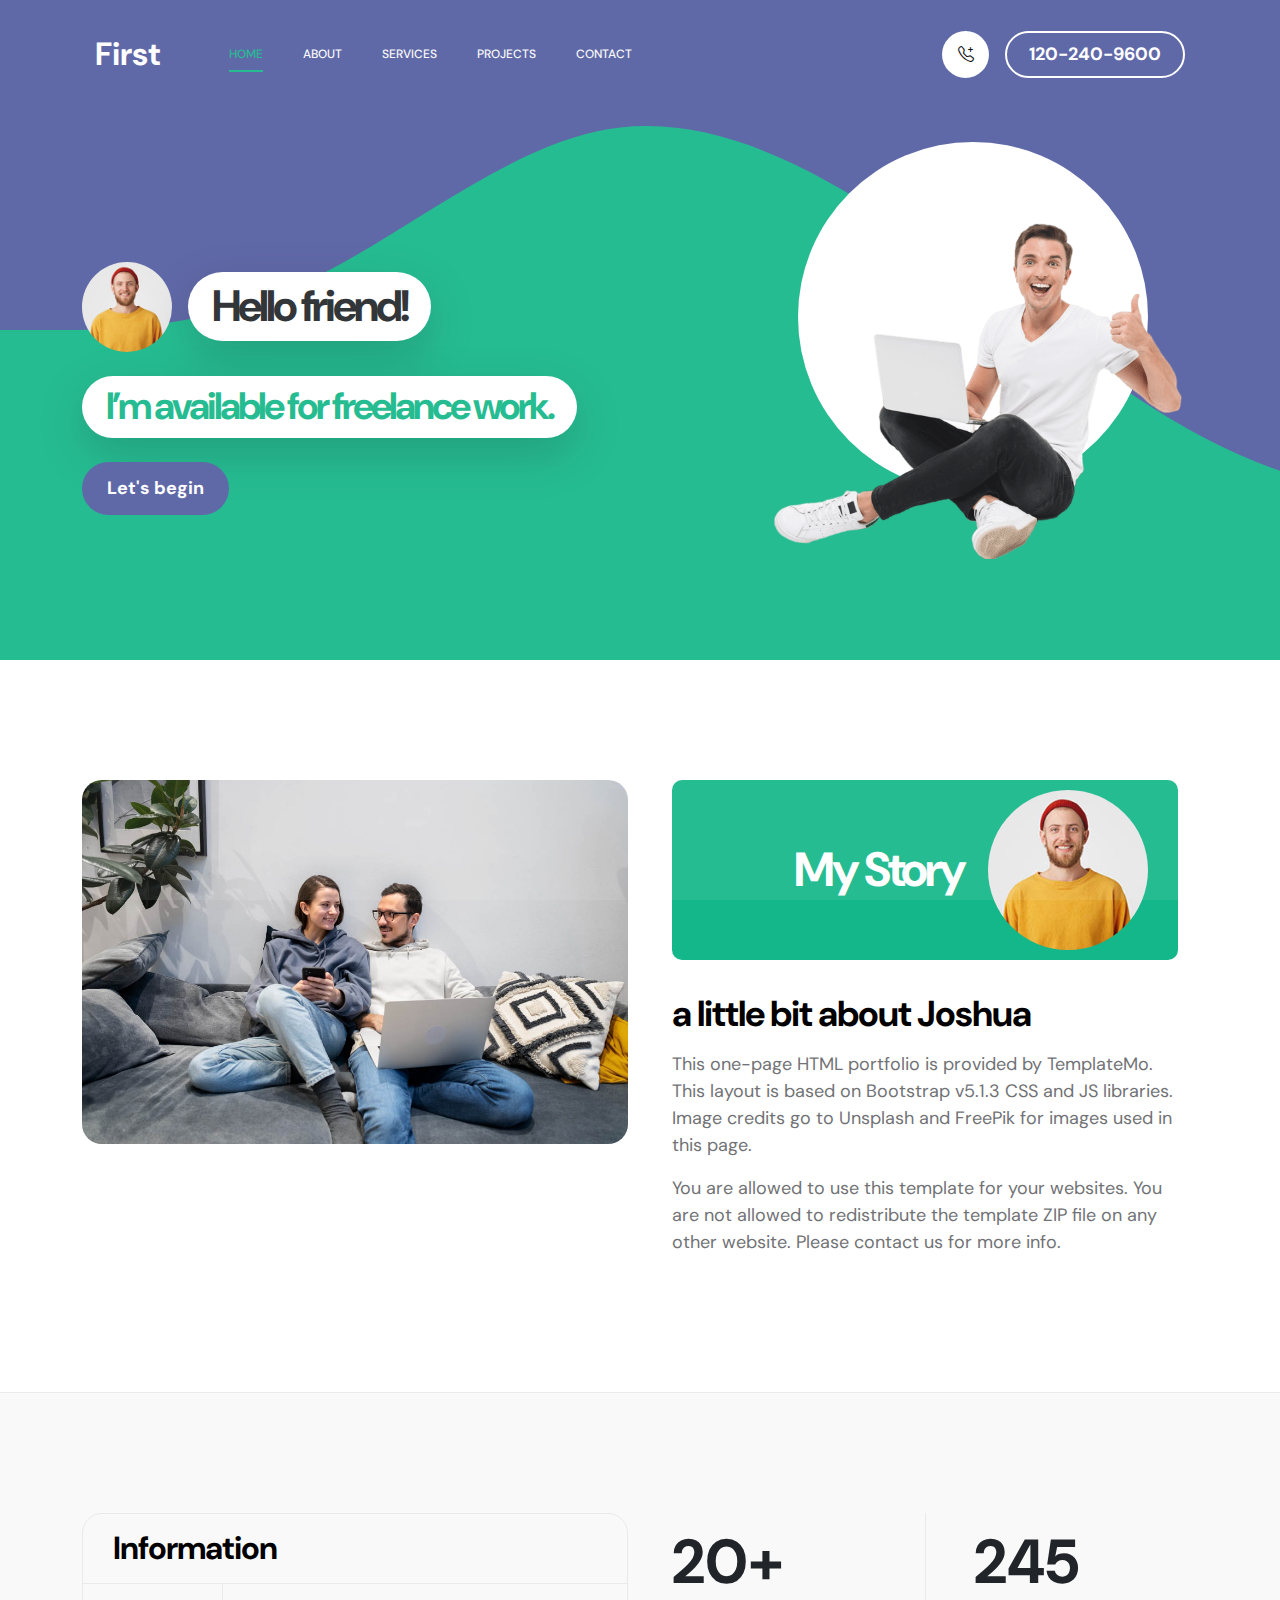
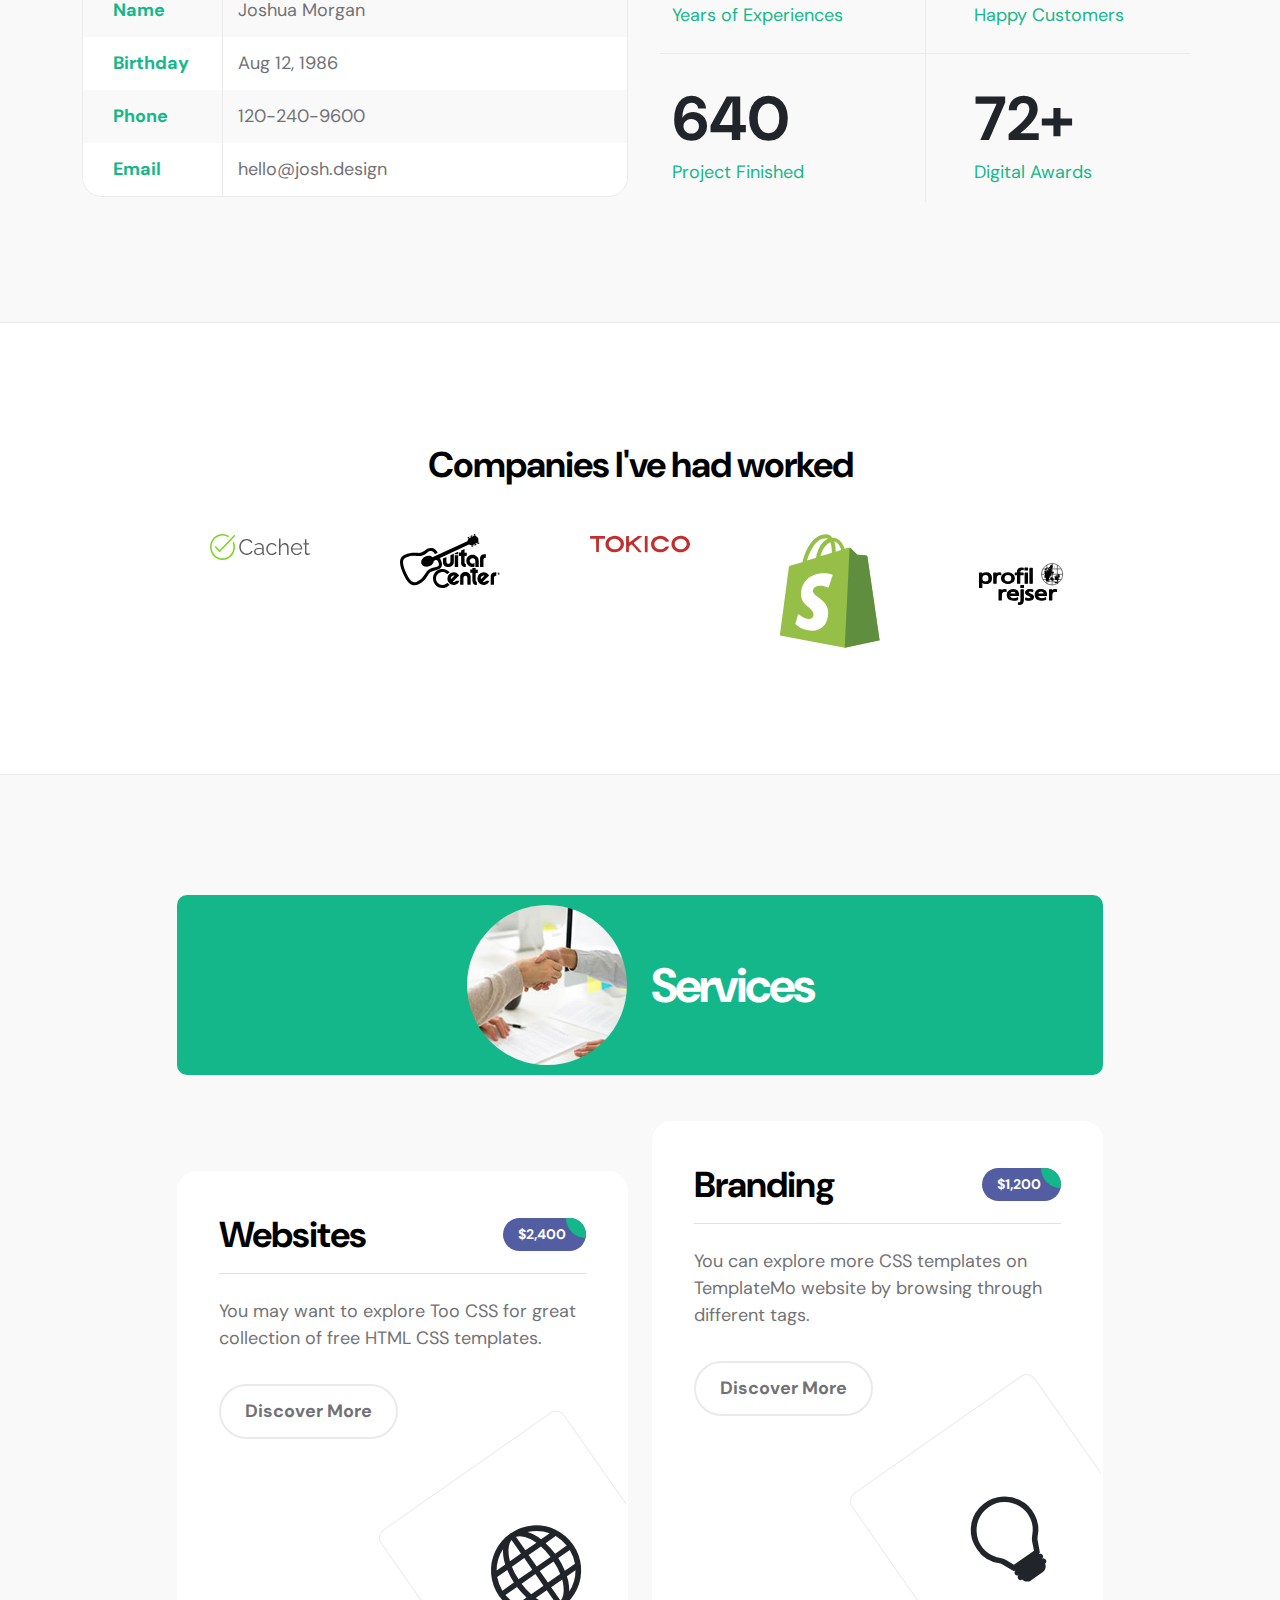
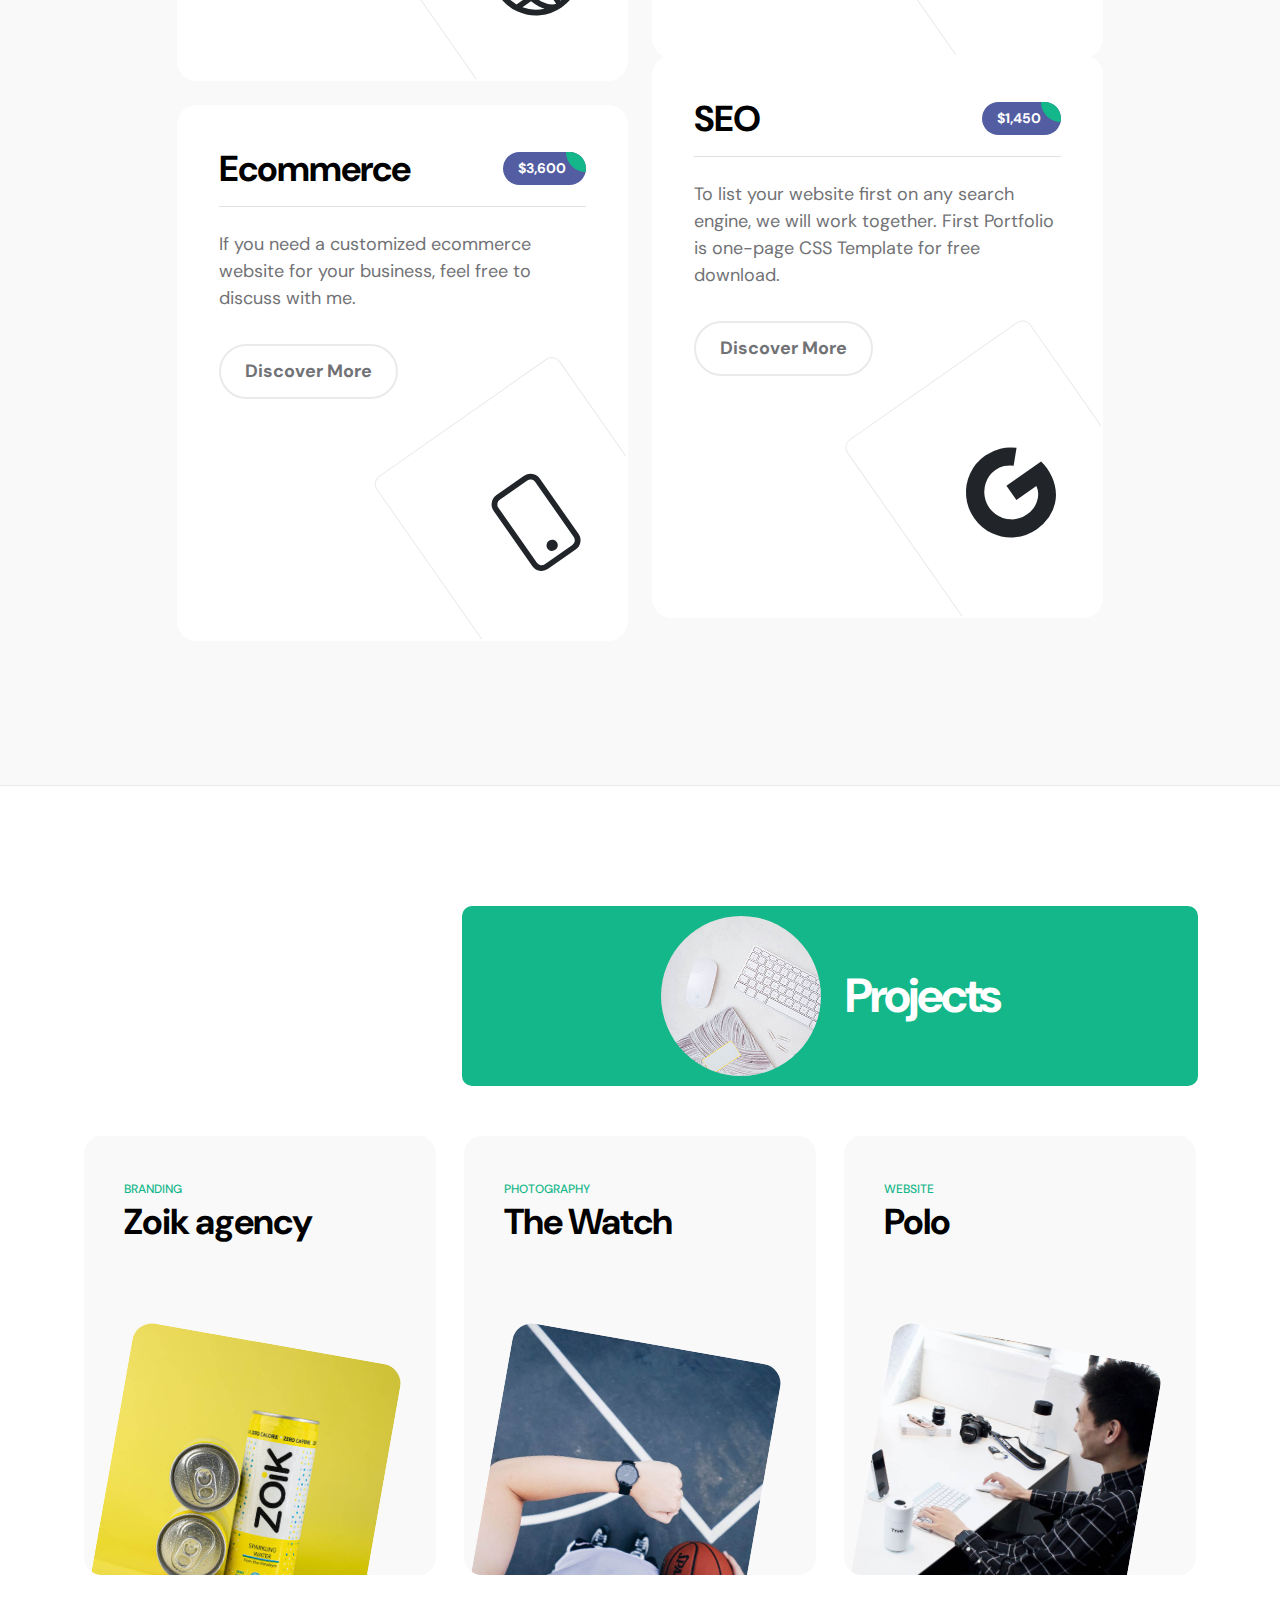
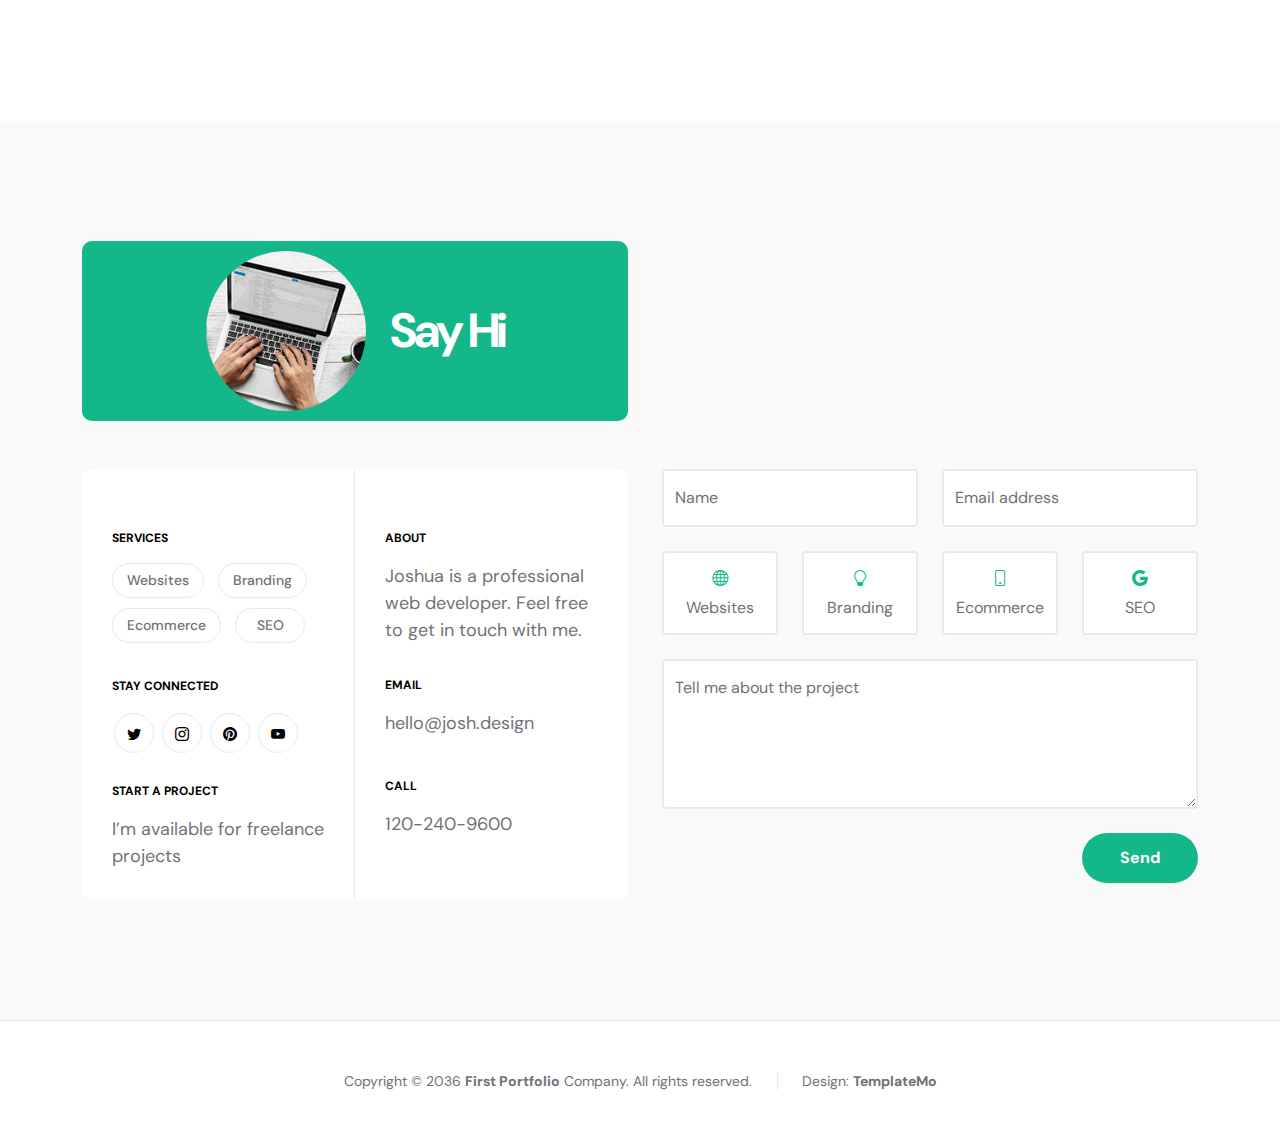
<file: index.html>
<!doctype html>
<html lang="en">
    <head>
        <meta charset="utf-8">
        <meta name="viewport" content="width=device-width, initial-scale=1">

        <meta name="description" content="">
        <meta name="author" content="TemplateMo">

        <title>First Portfolio Bootstrap 5 Theme</title>

        <!-- CSS FILES -->
        <link rel="preconnect" href="https://fonts.googleapis.com">
        
        <link rel="preconnect" href="https://fonts.gstatic.com" crossorigin>
        
        <link href="https://fonts.googleapis.com/css2?family=DM+Sans:wght@400;500;700&display=swap" rel="stylesheet">

        <link href="css/bootstrap.min.css" rel="stylesheet">

        <link href="css/bootstrap-icons.css" rel="stylesheet">

        <link href="css/magnific-popup.css" rel="stylesheet">

        <link href="css/templatemo-first-portfolio-style.css" rel="stylesheet">
        
<!--

TemplateMo 578 First Portfolio

https://templatemo.com/tm-578-first-portfolio

-->
    </head>
    
    <body>

        <section class="preloader">
            <div class="spinner">
                <span class="spinner-rotate"></span>    
            </div>
        </section>

        <nav class="navbar navbar-expand-lg">
            <div class="container">

                <button class="navbar-toggler" type="button" data-bs-toggle="collapse" data-bs-target="#navbarNav" aria-controls="navbarNav" aria-expanded="false" aria-label="Toggle navigation">
                    <span class="navbar-toggler-icon"></span>
                </button>

                <a href="index.html" class="navbar-brand mx-auto mx-lg-0">First</a>

                <div class="d-flex align-items-center d-lg-none">
                    <i class="navbar-icon bi-telephone-plus me-3"></i>
                    <a class="custom-btn btn" href="#section_5">
                        120-240-9600
                    </a>
                </div>

                <div class="collapse navbar-collapse" id="navbarNav">
                    <ul class="navbar-nav ms-lg-5">
                        <li class="nav-item">
                            <a class="nav-link click-scroll" href="#section_1">Home</a>
                        </li>

                        <li class="nav-item">
                            <a class="nav-link click-scroll" href="#section_2">About</a>
                        </li>

                        <li class="nav-item">
                            <a class="nav-link click-scroll" href="#section_3">Services</a>
                        </li>

                        <li class="nav-item">
                            <a class="nav-link click-scroll" href="#section_4">Projects</a>
                        </li>

                        <li class="nav-item">
                            <a class="nav-link click-scroll" href="#section_5">Contact</a>
                        </li>
                    </ul>

                    <div class="d-lg-flex align-items-center d-none ms-auto">
                        <i class="navbar-icon bi-telephone-plus me-3"></i>
                        <a class="custom-btn btn" href="#section_5">
                            120-240-9600
                        </a>
                    </div>
                </div>

            </div>
        </nav>

        <main>

            <section class="hero d-flex justify-content-center align-items-center" id="section_1">
                <div class="container">
                    <div class="row">

                        <div class="col-lg-7 col-12">
                            <div class="hero-text">
                                <div class="hero-title-wrap d-flex align-items-center mb-4">
                                    <img src="images/happy-bearded-young-man.jpg" class="avatar-image avatar-image-large img-fluid" alt="">

                                    <h1 class="hero-title ms-3 mb-0">Hello friend!</h1>
                                </div>

                                <h2 class="mb-4">I’m available for freelance work.</h2>
                                <p class="mb-4"><a class="custom-btn btn custom-link" href="#section_2">Let's begin</a></p>
                            </div>
                        </div>

                        <div class="col-lg-5 col-12 position-relative">
                            <div class="hero-image-wrap"></div>
                            <img src="images/portrait-happy-excited-man-holding-laptop-computer.png" class="hero-image img-fluid" alt="">
                        </div>

                    </div>
                </div>

                <svg xmlns="http://www.w3.org/2000/svg" viewBox="0 0 1440 320"><path fill="#535da1" fill-opacity="1" d="M0,160L24,160C48,160,96,160,144,138.7C192,117,240,75,288,64C336,53,384,75,432,106.7C480,139,528,181,576,208C624,235,672,245,720,240C768,235,816,213,864,186.7C912,160,960,128,1008,133.3C1056,139,1104,181,1152,202.7C1200,224,1248,224,1296,197.3C1344,171,1392,117,1416,90.7L1440,64L1440,0L1416,0C1392,0,1344,0,1296,0C1248,0,1200,0,1152,0C1104,0,1056,0,1008,0C960,0,912,0,864,0C816,0,768,0,720,0C672,0,624,0,576,0C528,0,480,0,432,0C384,0,336,0,288,0C240,0,192,0,144,0C96,0,48,0,24,0L0,0Z"></path></svg>
            </section>


            <section class="about section-padding" id="section_2">
                <div class="container">
                    <div class="row">

                        <div class="col-lg-6 col-12">
                            <img src="images/couple-working-from-home-together-sofa.jpg" class="about-image img-fluid" alt="">
                        </div>

                        <div class="col-lg-6 col-12 mt-5 mt-lg-0">
                            <div class="about-thumb">

                                <div class="section-title-wrap d-flex justify-content-end align-items-center mb-4">
                                    <h2 class="text-white me-4 mb-0">My Story</h2>

                                    <img src="images/happy-bearded-young-man.jpg" class="avatar-image img-fluid" alt="">
                                </div>

                                <h3 class="pt-2 mb-3">a little bit about Joshua</h3>

                                <p>This one-page HTML portfolio is provided by <a href="https://templatemo.com" target="_blank">TemplateMo</a>. This layout is based on Bootstrap v5.1.3 CSS and JS libraries. Image credits go to <a href="https://unsplash.com" target="_blank">Unsplash</a> and <a href="https://freepik.com" target="_blank">FreePik</a> for images used in this page.</p>

                                <p>You are allowed to use this template for your websites. You are not allowed to redistribute the template ZIP file on any other website. Please <a href="https://templatemo.com/contact" target="_blank">contact us</a> for more info.</p>
                            </div>
                        </div>

                    </div>
                </div>
            </section>

            <section class="featured section-padding">
                <div class="container">
                    <div class="row">

                        <div class="col-lg-6 col-12">
                            <div class="profile-thumb">
                                <div class="profile-title">
                                    <h4 class="mb-0">Information</h4>
                                </div>

                                <div class="profile-body">
                                    <p>
                                        <span class="profile-small-title">Name</span> 
                                        <span>Joshua Morgan</span>
                                    </p>

                                    <p>
                                        <span class="profile-small-title">Birthday</span> 
                                        <span>Aug 12, 1986</span>
                                    </p>

                                    <p>
                                        <span class="profile-small-title">Phone</span> 
                                         <span><a href="tel: 305-240-9671">120-240-9600</a></span>
                                    </p>

                                    <p>
                                        <span class="profile-small-title">Email</span> 
                                        <span><a href="mailto:hello@josh.design">hello@josh.design</a></span>
                                    </p>
                                </div>
                            </div>
                        </div>

                        <div class="col-lg-6 col-12 mt-5 mt-lg-0">
                            <div class="about-thumb">
                                <div class="row">
                                    <div class="col-lg-6 col-6 featured-border-bottom py-2">
                                        <strong class="featured-numbers">20+</strong>

                                        <p class="featured-text">Years of Experiences</p>
                                    </div>

                                    <div class="col-lg-6 col-6 featured-border-start featured-border-bottom ps-5 py-2">
                                        <strong class="featured-numbers">245</strong>

                                        <p class="featured-text">Happy Customers</p>
                                    </div>

                                    <div class="col-lg-6 col-6 pt-4">
                                        <strong class="featured-numbers">640</strong>

                                        <p class="featured-text">Project Finished</p>
                                    </div>

                                    <div class="col-lg-6 col-6 featured-border-start ps-5 pt-4">
                                        <strong class="featured-numbers">72+</strong>

                                        <p class="featured-text">Digital Awards</p>
                                    </div>
                                </div>
                            </div>
                        </div>

                    </div>
                </div>
            </section>


            <section class="clients section-padding">
                <div class="container">
                    <div class="row align-items-center">

                        <div class="col-lg-12 col-12">
                            <h3 class="text-center mb-5">Companies I've had worked</h3>
                        </div>

                        <div class="col-lg-2 col-4 ms-auto clients-item-height">
                            <img src="images/clients/cachet.svg" class="clients-image img-fluid" alt="">
                        </div>

                        <div class="col-lg-2 col-4 clients-item-height">
                            <img src="images/clients/guitar-center.svg" class="clients-image img-fluid" alt="">
                        </div>

                        <div class="col-lg-2 col-4 clients-item-height">
                            <img src="images/clients/tokico.svg" class="clients-image img-fluid" alt="">
                        </div>

                        <div class="col-lg-2 col-4 clients-item-height">
                            <img src="images/clients/shopify.svg" class="clients-image img-fluid" alt="">
                        </div>

                        <div class="col-lg-2 col-4 me-auto clients-item-height">
                            <img src="images/clients/profil-rejser.svg" class="clients-image img-fluid" alt="">
                        </div>

                    </div>
                </div>
            </section>


            <section class="services section-padding" id="section_3">
                <div class="container">
                    <div class="row">

                        <div class="col-lg-10 col-12 mx-auto">
                            <div class="section-title-wrap d-flex justify-content-center align-items-center mb-5">
                                <img src="images/handshake-man-woman-after-signing-business-contract-closeup.jpg" class="avatar-image img-fluid" alt="">

                                <h2 class="text-white ms-4 mb-0">Services</h2>
                            </div>

                            <div class="row pt-lg-5">
                                <div class="col-lg-6 col-12">
                                    <div class="services-thumb">
                                        <div class="d-flex flex-wrap align-items-center border-bottom mb-4 pb-3">
                                            <h3 class="mb-0">Websites</h3>

                                            <div class="services-price-wrap ms-auto">
                                                <p class="services-price-text mb-0">$2,400</p>
                                                <div class="services-price-overlay"></div>
                                            </div>
                                        </div>

                                        <p>You may want to explore Too CSS for great collection of free HTML CSS templates.</p>

                                        <a href="#" class="custom-btn custom-border-btn btn mt-3">Discover More</a>

                                        <div class="services-icon-wrap d-flex justify-content-center align-items-center">
                                            <i class="services-icon bi-globe"></i>
                                        </div>
                                    </div>
                                </div>

                                <div class="col-lg-6 col-12">
                                    <div class="services-thumb services-thumb-up">
                                        <div class="d-flex flex-wrap align-items-center border-bottom mb-4 pb-3">
                                            <h3 class="mb-0">Branding</h3>

                                            <div class="services-price-wrap ms-auto">
                                                <p class="services-price-text mb-0">$1,200</p>
                                                <div class="services-price-overlay"></div>
                                            </div>
                                        </div>

                                        <p>You can explore more CSS templates on TemplateMo website by browsing through different tags.</p>

                                        <a href="#" class="custom-btn custom-border-btn btn mt-3">Discover More</a>

                                        <div class="services-icon-wrap d-flex justify-content-center align-items-center">
                                            <i class="services-icon bi-lightbulb"></i>
                                        </div>
                                    </div>
                                </div>

                                <div class="col-lg-6 col-12">
                                    <div class="services-thumb">
                                        <div class="d-flex flex-wrap align-items-center border-bottom mb-4 pb-3">
                                            <h3 class="mb-0">Ecommerce</h3>

                                            <div class="services-price-wrap ms-auto">
                                                <p class="services-price-text mb-0">$3,600</p>
                                                <div class="services-price-overlay"></div>
                                            </div>
                                        </div>

                                        <p>If you need a customized ecommerce website for your business, feel free to discuss with me.</p>

                                        <a href="#" class="custom-btn custom-border-btn btn mt-3">Discover More</a>

                                        <div class="services-icon-wrap d-flex justify-content-center align-items-center">
                                            <i class="services-icon bi-phone"></i>
                                        </div>
                                    </div>
                                </div>

                                <div class="col-lg-6 col-12">
                                    <div class="services-thumb services-thumb-up">
                                        <div class="d-flex flex-wrap align-items-center border-bottom mb-4 pb-3">
                                            <h3 class="mb-0">SEO</h3>

                                            <div class="services-price-wrap ms-auto">
                                                <p class="services-price-text mb-0">$1,450</p>
                                                <div class="services-price-overlay"></div>
                                            </div>
                                        </div>

                                        <p>To list your website first on any search engine, we will work together. First Portfolio is one-page CSS Template for free download.</p>

                                        <a href="#" class="custom-btn custom-border-btn btn mt-3">Discover More</a>

                                        <div class="services-icon-wrap d-flex justify-content-center align-items-center">
                                            <i class="services-icon bi-google"></i>
                                        </div>
                                    </div>
                                </div>
                            </div>
                        </div>
                    </div>
                </div>
            </section>


            <section class="projects section-padding" id="section_4">
                <div class="container">
                    <div class="row">

                        <div class="col-lg-8 col-md-8 col-12 ms-auto">
                            <div class="section-title-wrap d-flex justify-content-center align-items-center mb-4">
                                <img src="images/white-desk-work-study-aesthetics.jpg" class="avatar-image img-fluid" alt="">

                                <h2 class="text-white ms-4 mb-0">Projects</h2>
                            </div>
                        </div>

                        <div class="clearfix"></div>

                        <div class="col-lg-4 col-md-6 col-12">
                            <div class="projects-thumb">
                                <div class="projects-info">
                                    <small class="projects-tag">Branding</small>

                                    <h3 class="projects-title">Zoik agency</h3>
                                </div>

                                <a href="images/projects/nikhil-KO4io-eCAXA-unsplash.jpg" class="popup-image">
                                    <img src="images/projects/nikhil-KO4io-eCAXA-unsplash.jpg" class="projects-image img-fluid" alt="">
                                </a>
                            </div>
                        </div>

                        <div class="col-lg-4 col-md-6 col-12">
                            <div class="projects-thumb">
                                <div class="projects-info">
                                    <small class="projects-tag">Photography</small>

                                    <h3 class="projects-title">The Watch</h3>
                                </div>

                                <a href="images/projects/the-5th-IQYR7N67dhM-unsplash.jpg" class="popup-image">
                                    <img src="images/projects/the-5th-IQYR7N67dhM-unsplash.jpg" class="projects-image img-fluid" alt="">
                                </a>
                            </div>
                        </div>

                        <div class="col-lg-4 col-md-6 col-12">
                            <div class="projects-thumb">
                                <div class="projects-info">
                                    <small class="projects-tag">Website</small>

                                    <h3 class="projects-title">Polo</h3>
                                </div>

                                <a href="images/projects/true-agency-9Bjog5FZ-oc-unsplash.jpg" class="popup-image">
                                    <img src="images/projects/true-agency-9Bjog5FZ-oc-unsplash.jpg" class="projects-image img-fluid" alt="">
                                </a>
                            </div>
                        </div>

                    </div>
                </div>
            </section>

            <section class="contact section-padding" id="section_5">
                    <div class="container">
                        <div class="row">

                            <div class="col-lg-6 col-md-8 col-12">
                                <div class="section-title-wrap d-flex justify-content-center align-items-center mb-5">
                                    <img src="images/aerial-view-man-using-computer-laptop-wooden-table.jpg" class="avatar-image img-fluid" alt="">

                                    <h2 class="text-white ms-4 mb-0">Say Hi</h2>
                                </div>
                            </div>

                            <div class="clearfix"></div>

                            <div class="col-lg-3 col-md-6 col-12 pe-lg-0">
                                <div class="contact-info contact-info-border-start d-flex flex-column">
                                    <strong class="site-footer-title d-block mb-3">Services</strong>

                                    <ul class="footer-menu">
                                        <li class="footer-menu-item"><a href="#" class="footer-menu-link">Websites</a></li>

                                        <li class="footer-menu-item"><a href="#" class="footer-menu-link">Branding</a></li>

                                        <li class="footer-menu-item"><a href="#" class="footer-menu-link">Ecommerce</a></li>

                                        <li class="footer-menu-item"><a href="#" class="footer-menu-link">SEO</a></li>
                                    </ul>

                                    <strong class="site-footer-title d-block mt-4 mb-3">Stay connected</strong>

                                    <ul class="social-icon">
                                        <li class="social-icon-item"><a href="https://twitter.com/minthu" class="social-icon-link bi-twitter"></a></li>

                                        <li class="social-icon-item"><a href="#" class="social-icon-link bi-instagram"></a></li>

                                        <li class="social-icon-item"><a href="#" class="social-icon-link bi-pinterest"></a></li>

                                        <li class="social-icon-item"><a href="https://www.youtube.com/templatemo" class="social-icon-link bi-youtube"></a></li>
                                    </ul>

                                    <strong class="site-footer-title d-block mt-4 mb-3">Start a project</strong>

                                    <p class="mb-0">I’m available for freelance projects</p>
                                </div>
                            </div>

                            <div class="col-lg-3 col-md-6 col-12 ps-lg-0">
                                <div class="contact-info d-flex flex-column">
                                    <strong class="site-footer-title d-block mb-3">About</strong>

                                    <p class="mb-2">
                                        Joshua is a professional web developer. Feel free to get in touch with me.
                              </p>

                                    <strong class="site-footer-title d-block mt-4 mb-3">Email</strong>

                                    <p>
                                        <a href="mailto:hello@josh.design">
                                            hello@josh.design
                                        </a>
                                    </p>

                                    <strong class="site-footer-title d-block mt-4 mb-3">Call</strong>

                                    <p class="mb-0">
                                        <a href="tel: 120-240-9600">
                                            120-240-9600
                                        </a>
                                    </p>
                                </div>
                            </div>

                            <div class="col-lg-6 col-12 mt-5 mt-lg-0">
                                <form action="#" method="get" class="custom-form contact-form" role="form">
                                    <div class="row">
                                        <div class="col-lg-6 col-md-6 col-12">
                                            <div class="form-floating">
                                                <input type="text" name="name" id="name" class="form-control" placeholder="Name" required="">
                                                
                                                <label for="floatingInput">Name</label>
                                            </div>
                                        </div>

                                        <div class="col-lg-6 col-md-6 col-12"> 
                                            <div class="form-floating">
                                                <input type="email" name="email" id="email" pattern="[^ @]*@[^ @]*" class="form-control" placeholder="Email address" required="">
                                                
                                                <label for="floatingInput">Email address</label>
                                            </div>
                                        </div>

                                        <div class="col-lg-3 col-md-6 col-6">
                                            <div class="form-check form-check-inline">
                                                <input name="website" type="checkbox" class="form-check-input" id="inlineCheckbox1" value="1">

                                                <label class="form-check-label" for="inlineCheckbox1">
                                                    <i class="bi-globe form-check-icon"></i>
                                                    <span class="form-check-label-text">Websites</span>
                                                </label>
                                          </div>
                                        </div>

                                        <div class="col-lg-3 col-md-6 col-6">
                                            <div class="form-check form-check-inline">
                                                <input name="branding" type="checkbox" class="form-check-input" id="inlineCheckbox2" value="1">

                                                <label class="form-check-label" for="inlineCheckbox2">
                                                    <i class="bi-lightbulb form-check-icon"></i>
                                                    <span class="form-check-label-text">Branding</span>
                                                </label>
                                            </div>
                                        </div>

                                        <div class="col-lg-3 col-md-6 col-6">
                                            <div class="form-check form-check-inline">
                                                <input name="ecommerce" type="checkbox" class="form-check-input" id="inlineCheckbox3" value="1">

                                                <label class="form-check-label" for="inlineCheckbox3">
                                                    <i class="bi-phone form-check-icon"></i>
                                                    <span class="form-check-label-text">Ecommerce</span>
                                                </label>
                                            </div>
                                        </div>

                                        <div class="col-lg-3 col-md-6 col-6">
                                            <div class="form-check form-check-inline me-0">
                                                <input name="seo" type="checkbox" class="form-check-input" id="inlineCheckbox4" value="1">

                                                <label class="form-check-label" for="inlineCheckbox4">
                                                    <i class="bi-google form-check-icon"></i>
                                                    <span class="form-check-label-text">SEO</span>
                                                </label>
                                            </div>
                                        </div>

                                        <div class="col-lg-12 col-12">
                                            <div class="form-floating">
                                                <textarea class="form-control" id="message" name="message" placeholder="Tell me about the project"></textarea>
                                                
                                                <label for="floatingTextarea">Tell me about the project</label>
                                            </div>
                                        </div>

                                        <div class="col-lg-3 col-12 ms-auto">
                                            <button type="submit" class="form-control">Send</button>
                                        </div>

                                    </div>
                                </form>
                            </div>

                        </div>
                    </div>
                </div>
            </section>

        </main>

        <footer class="site-footer">
            <div class="container">
                <div class="row">

                    <div class="col-lg-12 col-12">
                        <div class="copyright-text-wrap">
                            <p class="mb-0">
                                <span class="copyright-text">Copyright © 2036 <a href="#">First Portfolio</a> Company. All rights reserved.</span>
                                Design: 
                                <a rel="sponsored" href="https://templatemo.com" target="_blank">TemplateMo</a>
                            </p>
                        </div>
                    </div>

                </div>
            </div>
        </footer>

        <!-- JAVASCRIPT FILES -->
        <script src="js/jquery.min.js"></script>
        <script src="js/bootstrap.min.js"></script>
        <script src="js/jquery.sticky.js"></script>
        <script src="js/click-scroll.js"></script>
        <script src="js/jquery.magnific-popup.min.js"></script>
        <script src="js/magnific-popup-options.js"></script>
        <script src="js/custom.js"></script>

    </body>
</html>
</file>
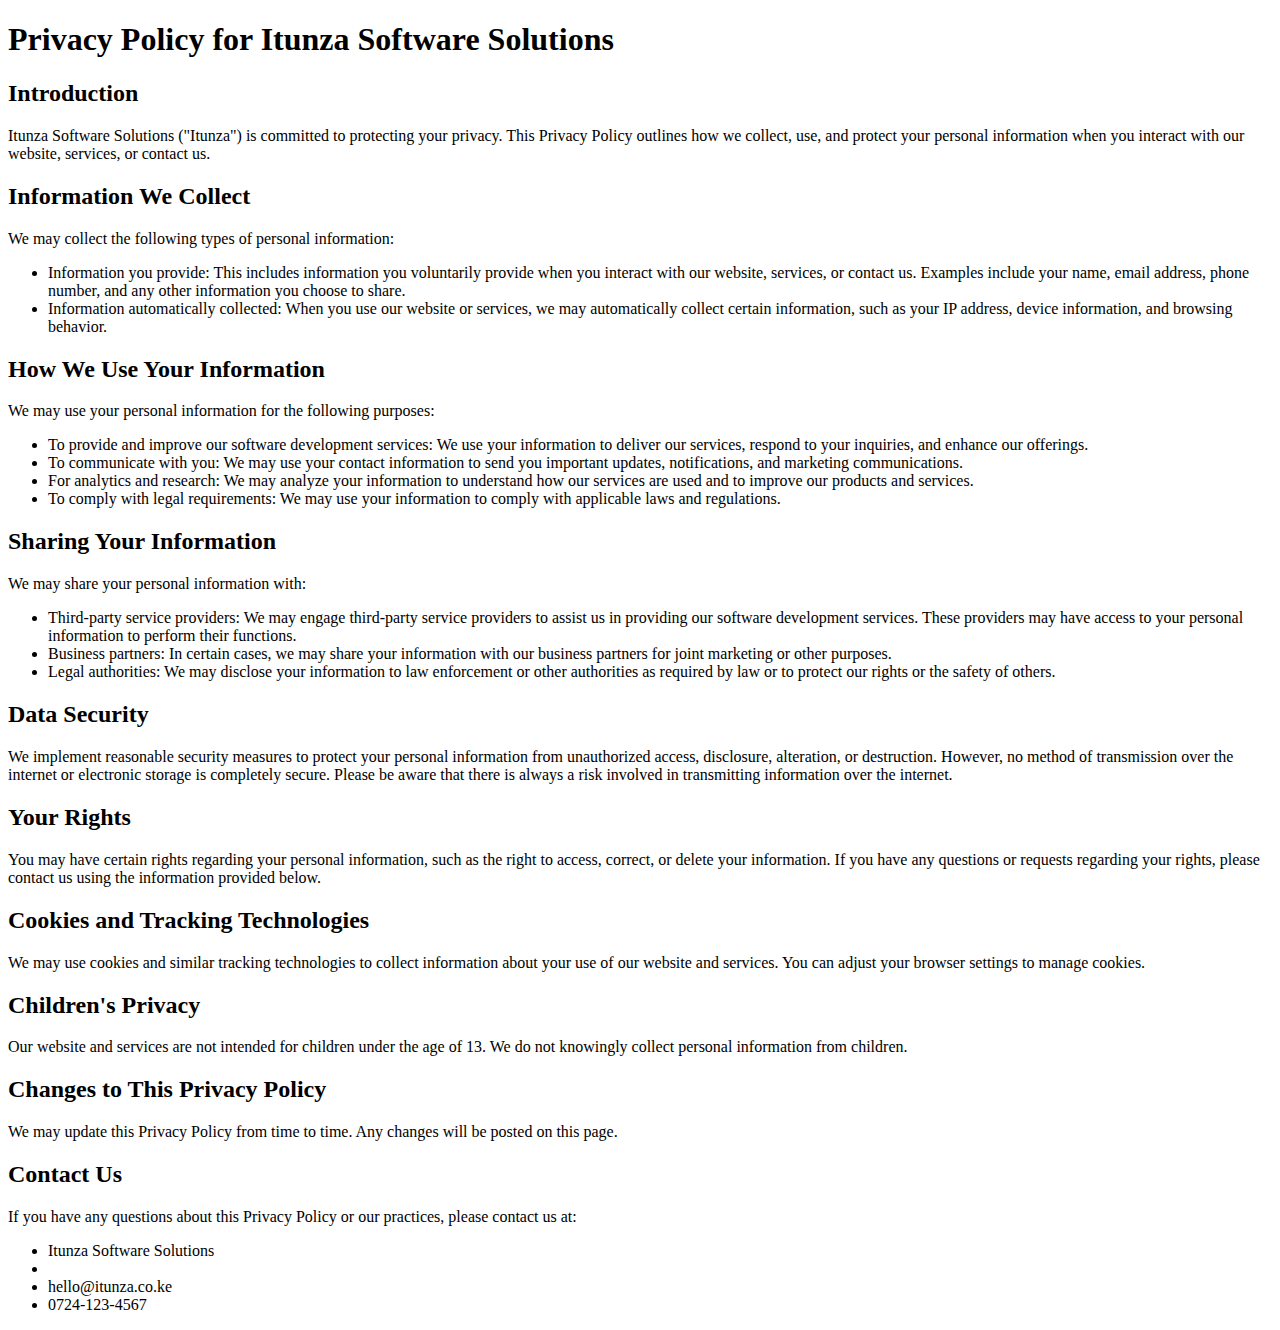
<file: privacy-policy.html>
<!DOCTYPE html>
<html lang="en">
<head>
  <meta charset="UTF-8">
  <meta name="viewport" content="width=device-width, initial-scale=1.0">
  <title>Itunza Software Solutions - Privacy Policy</title>
</head>
<body>
  <h1>Privacy Policy for Itunza Software Solutions</h1>
  <h2>Introduction</h2>
  <p>
    Itunza Software Solutions ("Itunza") is committed to protecting your privacy. This Privacy Policy outlines how we collect, use, and protect your personal information when you interact with our website, services, or contact us.
  </p>

  <h2>Information We Collect</h2>
  <p>We may collect the following types of personal information:</p>
  <ul>
    <li>Information you provide: This includes information you voluntarily provide when you interact with our website, services, or contact us. Examples include your name, email address, phone number, and any other information you choose to share.</li>
    <li>Information automatically collected: When you use our website or services, we may automatically collect certain information, such as your IP address, device information, and browsing behavior.</li>
  </ul>

  <h2>How We Use Your Information</h2>
  <p>We may use your personal information for the following purposes:</p>
  <ul>
    <li>To provide and improve our software development services: We use your information to deliver our services, respond to your inquiries, and enhance our offerings.</li>
    <li>To communicate with you: We may use your contact information to send you important updates, notifications, and marketing communications.</li>
    <li>For analytics and research: We may analyze your information to understand how our services are used and to improve our products and services.</li>
    <li>To comply with legal requirements: We may use your information to comply with applicable laws and regulations.</li>
  </ul>

  <h2>Sharing Your Information</h2>
  <p>We may share your personal information with:</p>
  <ul>
    <li>Third-party service providers: We may engage third-party service providers to assist us in providing our software development services. These providers may have access to your personal information to perform their functions.</li>
    <li>Business partners: In certain cases, we may share your information with our business partners for joint marketing or other purposes.</li>
    <li>Legal authorities: We may disclose your information to law enforcement or other authorities as required by law or to protect our rights or the safety of others.</li>
  </ul>

  <h2>Data Security</h2>
  <p>We implement reasonable security measures to protect your personal information from unauthorized access, disclosure, alteration, or destruction. However, no method of transmission over the internet or electronic storage is completely secure. Please be aware that there is always a risk involved in transmitting information over the internet.</p>

  <h2>Your Rights</h2>
  <p>You may have certain rights regarding your personal information, such as the right to access, correct, or delete your information. If you have any questions or requests regarding your rights, please contact us using the information provided below.</p>

  <h2>Cookies and Tracking Technologies</h2>
  <p>We may use cookies and similar tracking technologies to collect information about your use of our website and services. You can adjust your browser settings to manage cookies.</p>

  <h2>Children's Privacy</h2>
  <p>Our website and services are not intended for children under the age of 13. We do not knowingly collect personal information from children.</p>

  <h2>Changes to This Privacy Policy</h2>
  <p>We may update this Privacy Policy from time to time. Any changes will be posted on this page.</p>

  <h2>Contact Us</h2>
  <p>If you have any questions about this Privacy Policy or our practices, please contact us at:</p>
  <ul>
    <li>Itunza Software Solutions</li>
    <li></li>
    <li>hello@itunza.co.ke</li>
    <li>0724-123-4567</li>
  </ul>
</body>
</html>
</file>
<file: css/templatemo-first-portfolio-style.css>
/*

TemplateMo 578 First Portfolio

https://templatemo.com/tm-578-first-portfolio

*/


/*---------------------------------------
  CUSTOM PROPERTIES ( VARIABLES )             
-----------------------------------------*/
:root {
  --white-color:                  #ffffff;
  --primary-color:                #535da1;
  --secondary-color:              #14B789;
  --section-bg-color:             #f9f9f9;
  --dark-color:                   #000000;
  --p-color:                      #717275;
  --border-color:                 #e9eaeb;
  --featured-border-color:        #727aab;

  --body-font-family:             'DM Sans', sans-serif;

  --h1-font-size:                 62px;
  --h2-font-size:                 48px;
  --h3-font-size:                 36px;
  --h4-font-size:                 32px;
  --h5-font-size:                 24px;
  --h6-font-size:                 22px;
  --p-font-size:                  18px;
  --menu-font-size:               12px;
  --copyright-font-size:          14px;

  --border-radius-large:          100px;
  --border-radius-medium:         20px;
  --border-radius-small:          10px;

  --font-weight-normal:           400;
  --font-weight-medium:           500;
  --font-weight-bold:             700;
}

body {
    background: var(--white-color);
    font-family: var(--body-font-family); 
}


/*---------------------------------------
  TYPOGRAPHY               
-----------------------------------------*/

h2,
h3,
h4,
h5,
h6 {
  color: var(--dark-color);
}

h1,
h2,
h3,
h4,
h5,
h6 {
  font-weight: var(--font-weight-bold);
  letter-spacing: -1px;
}

h1 {
  font-size: var(--h1-font-size);
  letter-spacing: -3px;
}

h2 {
  font-size: var(--h2-font-size);
  color: var(--secondary-color);
  letter-spacing: -3px;
}

h3 {
  font-size: var(--h3-font-size);
}

h4 {
  font-size: var(--h4-font-size);
}

h5 {
  font-size: var(--h5-font-size);
  line-height: normal;
}

h6 {
  font-size: var(--h6-font-size);
}

p {
  color: var(--p-color);
  font-size: var(--p-font-size);
  font-weight: var(--font-weight-normal);
}

ul li {
  color: var(--p-color);
  font-size: var(--p-font-size);
  font-weight: var(--font-weight-normal);
}

a, 
button {
  touch-action: manipulation;
  transition: all 0.3s;
}

a {
  color: var(--p-color);
  text-decoration: none;
}

a:hover {
  color: var(--secondary-color);
}

::selection {
  background: var(--secondary-color);
  color: var(--white-color);
}

::-moz-selection {
  background: var(--secondary-color);
  color: var(--white-color);
}

.section-padding {
  padding-top: 120px;
  padding-bottom: 120px;
}

b,
strong {
  font-weight: var(--font-weight-bold);
}

.section-title-wrap {
  background: var(--secondary-color);
  border-radius: var(--border-radius-small);
  padding: 10px 30px;
}


/*---------------------------------------
  AVATAR IMAGE               
-----------------------------------------*/
.avatar-image {
  border-radius: var(--border-radius-large);
  width: 160px;
  height: 160px;
  object-fit: cover;
}

.avatar-image-large {
  width: 90.4px;
  height: 90.4px;
}


/*---------------------------------------
  PRE LOADER               
-----------------------------------------*/
.preloader {
  position: fixed;
  top: 0;
  left: 0;
  width: 100%;
  height: 100%;
  z-index: 99999;
  display: flex;
  flex-flow: row nowrap;
  justify-content: center;
  align-items: center;
  background: none repeat scroll 0 0 var(--white-color);
}

.spinner {
  border: 1px solid transparent;
  border-radius: var(--border-radius-small);
  position: relative;
}

.spinner:before {
  content: '';
  box-sizing: border-box;
  position: absolute;
  top: 50%;
  left: 50%;
  width: 45px;
  height: 45px;
  margin-top: -10px;
  margin-left: -10px;
  border-radius: 50%;
  border: 1px solid var(--border-color);
  border-top-color: var(--white-color);
  animation: spinner .9s linear infinite;
}

@-webkit-@keyframes spinner {
  to {transform: rotate(360deg);
  }
}

@keyframes spinner {
  to {transform: rotate(360deg);}
}


/*---------------------------------------
  CUSTOM ICON               
-----------------------------------------*/
.navbar-icon {
  background: var(--white-color);
  border-radius: var(--border-radius-large);
  color: var(--dark-color);
  width: 47px;
  height: 47px;
  line-height: 47px;
  text-align: center;
}

.is-sticky .navbar-icon {
  background: var(--secondary-color);
  color: var(--white-color);
}

.form-check-icon {
  color: var(--secondary-color);
}


/*---------------------------------------
  CUSTOM BUTTON               
-----------------------------------------*/
.custom-btn,
.navbar .custom-btn {
  font-size: var(--p-font-size);
  font-weight: var(--font-weight-bold);
}

.navbar .custom-btn {
  background: transparent;
  border-width: 2px;
  border-style: solid;
  border-color: var(--white-color);
  color: var(--white-color);
  padding: 8px 22px;
}

.navbar .custom-btn:hover {
  background: var(--white-color);
  border-color: transparent;
  color: var(--secondary-color);
}

.custom-btn {
  background: var(--secondary-color);
  border-radius: var(--border-radius-large);
  color: var(--white-color);
  font-weight: var(--font-weight-bold);
  padding: 12px 24px;
}

.custom-btn:hover {
  background: var(--primary-color);
  box-shadow: 0 1rem 3rem rgba(0,0,0,.175);
  color: var(--white-color);
}

.custom-border-btn {
  background: transparent;
  border: 2px solid var(--border-color);
  color: var(--p-color);
}

.custom-border-btn:hover {
  background: var(--secondary-color);
  border-color: var(--secondary-color);
  color: var(--white-color);
}

.custom-link {
	background-color: var(--primary-color);
}

.custom-link:hover {
	background-color: var(--secondary-color);
}


/*---------------------------------------
  NAVIGATION              
-----------------------------------------*/
.sticky-wrapper {
  position: relative;
  z-index: 222;
  height: auto !important;
}

.is-sticky,
.is-sticky .navbar .container {
  background: var(--white-color);
  box-shadow: 0 1rem 3rem rgb(0 0 0 / 18%);
}

.is-sticky .navbar-brand,
.is-sticky .navbar-brand:hover {
  color: var(--dark-color);
}

.is-sticky .navbar-nav .nav-link {
  color: var(--p-color);
}

.is-sticky .navbar .custom-btn {
  border-color: var(--secondary-color);
  color: var(--secondary-color);
}

.is-sticky .navbar .custom-btn:hover {
  background: var(--secondary-color);
  color: var(--white-color);
}

.navbar {
  background: transparent;
  position: absolute;
  z-index: 9;
  right: 0;
  left: 0;
  transition: all 0.3s;
  padding-top: 15px;
  padding-bottom: 0;
}

.navbar .container {
  border-radius: var(--border-radius-small);
  padding: 10px 25px;
}

.navbar-brand {
  font-size: var(--h4-font-size);
  font-weight: var(--font-weight-bold);
}

.navbar-brand,
.navbar-brand:hover {
  color: var(--white-color);
}

.navbar-expand-lg .navbar-nav .nav-link {
  padding-right: 0;
  padding-left: 0;
  margin-right: 20px;
  margin-left: 20px;
}

.navbar-nav .nav-link {
  display: inline-block;
  color: var(--section-bg-color);
  font-size: var(--menu-font-size);
  font-weight: var(--font-weight-medium);
  text-transform: uppercase;
  position: relative;
  padding-top: 15px;
  padding-bottom: 15px;
}

.navbar-nav .nav-link::after {
  content: "";
  background: transparent;
  position: absolute;
  bottom: 6px;
  right: 0;
  left: 0;
  width: 100%;
  height: 2px;
}

.navbar-nav .nav-link.active::after, 
.navbar-nav .nav-link:hover::after {
  background: var(--secondary-color);
}

.navbar-nav .nav-link.active, 
.navbar-nav .nav-link:hover {
  color: var(--secondary-color);
}

.navbar-toggler {
  border: 0;
  padding: 0;
  cursor: pointer;
  margin: 0;
  width: 30px;
  height: 35px;
  outline: none;
}

.navbar-toggler:focus {
  outline: none;
  box-shadow: none;
}

.navbar-toggler[aria-expanded="true"] .navbar-toggler-icon {
  background: transparent;
}

.navbar-toggler[aria-expanded="true"] .navbar-toggler-icon:before,
.navbar-toggler[aria-expanded="true"] .navbar-toggler-icon:after {
  transition: top 300ms 50ms ease, -webkit-transform 300ms 350ms ease;
  transition: top 300ms 50ms ease, transform 300ms 350ms ease;
  transition: top 300ms 50ms ease, transform 300ms 350ms ease, -webkit-transform 300ms 350ms ease;
  top: 0;
}

.navbar-toggler[aria-expanded="true"] .navbar-toggler-icon:before {
  transform: rotate(45deg);
}

.navbar-toggler[aria-expanded="true"] .navbar-toggler-icon:after {
  transform: rotate(-45deg);
}

.navbar-toggler .navbar-toggler-icon {
  background: var(--white-color);
  transition: background 10ms 300ms ease;
  display: block;
  width: 30px;
  height: 2px;
  position: relative;
}

.navbar-toggler .navbar-toggler-icon:before,
.navbar-toggler .navbar-toggler-icon:after {
  transition: top 300ms 350ms ease, -webkit-transform 300ms 50ms ease;
  transition: top 300ms 350ms ease, transform 300ms 50ms ease;
  transition: top 300ms 350ms ease, transform 300ms 50ms ease, -webkit-transform 300ms 50ms ease;
  position: absolute;
  right: 0;
  left: 0;
  background: var(--white-color);
  width: 30px;
  height: 2px;
  content: '';
}

.navbar-toggler .navbar-toggler-icon::before {
  top: -8px;
}

.navbar-toggler .navbar-toggler-icon::after {
  top: 8px;
}


/*---------------------------------------
  HERO              
-----------------------------------------*/
.hero {
  background: var(--secondary-color);
  position: relative;
  overflow: hidden;
  padding-top: 330px;
  padding-bottom: 330px;
}

@media  screen and (min-width: 991px) {
  .hero {
    height: 60vh;
  }
}

.hero-title,
.hero h2 {
  background: var(--white-color);
  box-shadow: 0 1rem 3rem rgba(0,0,0,.175);
  border-radius: var(--border-radius-large);
  display: inline-block;
  padding: 8px 24px;
}

.hero-title {
	font-size: 44px;
}

.hero h2 {
	font-size: 38px;
}

.hero-text {
  position: relative;
  z-index: 22;
  top: 70px;
}

.hero-image-wrap {
  background: var(--white-color);
  border-radius: 100%;
  width: 350px;
  height: 350px;
  position: absolute;
  z-index: 22;
  top: -50px;
  right: 0;
  left: 0;
  margin: auto;
  pointer-events: none;
}

.hero-image {
  position: absolute;
  z-index: 22;
  top: 0;
  width: 100%;
  min-width: 550px;
}

.hero svg {
  position: absolute;
  z-index: 2;
  bottom: 0;
  right: 0;
  left: 0;
  overflow: hidden;
  height: 100%;
  pointer-events: none;
}


/*---------------------------------------
  ABOUT              
-----------------------------------------*/
.profile-thumb {
  border: 1px solid var(--border-color);
  border-radius: var(--border-radius-medium);
  position: relative;
  overflow: hidden;
}

.profile-title {
  border-bottom: 1px solid var(--border-color);
  padding: 15px 30px;
}

.profile-small-title {
  border-right: 1px solid var(--border-color);
  color: var(--secondary-color);
  font-weight: var(--font-weight-bold);
  min-width: 140px;
  margin-right: 10px;
  padding: 13px 30px;
  display: inline-block;
}

.profile-body p {
  margin-bottom: 0;
}

.profile-body p:nth-of-type(even) {
  background: var(--white-color);
}

.about-image {
  border-radius: var(--border-radius-medium);
}

.about-thumb {
  padding-right: 20px;
  padding-left: 20px;
}


/*---------------------------------------
  FEATURED              
-----------------------------------------*/
.featured-numbers {
  font-size: var(--h1-font-size);
  line-height: normal;
  display: block;
}

.featured-text {
  color: var(--secondary-color);
}

.featured-border-bottom {
  border-bottom: 1px solid var(--border-color);
}

.featured-border-start {
  border-left: 1px solid var(--border-color);
}


/*---------------------------------------
  CLIENTS              
-----------------------------------------*/

.clients-item-height {
	height: 120px;
}

.clients-image {
  display: block;
  max-width: 100px;
  margin: auto;
  transition: all ease 0.2s;
}

.clients-image:hover {
  transform: scale(1.3);
}


/*---------------------------------------
  SERVICES              
-----------------------------------------*/
.services,
.featured {
  background: var(--section-bg-color);
  border-top: 1px solid var(--border-color);
  border-bottom: 1px solid var(--border-color);
}

.services-thumb {
  background: var(--white-color);
  border: 2px solid transparent;
  border-radius: var(--border-radius-medium);
  position: relative;
  overflow: hidden;
  margin-bottom: 24px;
  padding: 40px 40px 240px 40px;
  transition: all 0.5s;
}

.services-thumb-up {
  position: relative;
  bottom: 50px;
  margin-bottom: -50px;
}

.services-thumb:hover {
  border: 2px solid var(--secondary-color);
  box-shadow: 0 1rem 3rem rgba(0,0,0,.175);
}

.services-thumb:hover .services-icon-wrap {
  background: var(--secondary-color);
  border-color: var(--secondary-color);
  color: var(--white-color);
}

.services-icon-wrap {
  border: 1px solid var(--border-color);
  border-radius: var(--border-radius-small);
  position: absolute;
  bottom: 0;
  right: 0;
  width: 50%;
  height: 55%;
  transform: rotate(-35deg) translateY(55px);
  transition: all ease 0.5s;
}

.services-icon {
  font-size: 90px;
  position: relative;
  bottom: 15px;
}

.services-thumb:hover .services-price-wrap {
  background: var(--secondary-color);
}

.services-thumb:hover .services-price-overlay {
  background: var(--primary-color);
}

.services-price-wrap {
  background: var(--primary-color);
  border-radius: var(--border-radius-medium);
  position: relative;
  overflow: hidden;
  padding: 6px 20px 6px 15px;
  transition: all ease 0.5s;
}

.services-price-text {
  color: var(--white-color);
  font-size: var(--copyright-font-size);
  font-weight: var(--font-weight-bold);
}

.services-price-overlay {
  background: var(--secondary-color);
  border-bottom-left-radius: 100%;
  position: absolute;
  top: 0;
  right: 0;
  width: 20px;
  height: 20px;
  pointer-events: none;
}


/*---------------------------------------
  PROJECTS              
-----------------------------------------*/
.projects-thumb {
  background: var(--section-bg-color);
  border: 2px solid var(--white-color);
  border-radius: var(--border-radius-medium);
  position: relative;
  overflow: hidden;
  margin-top: 24px;
  margin-bottom: 24px;
  padding: 40px;
  transition: all ease 0.5s;
}

.projects-thumb:hover {
  border-color: var(--secondary-color);
}

.projects-thumb:hover .projects-image,
.projects-thumb:focus .projects-image {
  transform: rotate(0) translateY(0);
}

.projects-thumb .popup-image {
  display: block;
  width: 100%;
  height: 100%;
}

.projects-image {
  border-radius: var(--border-radius-medium);
  display: block;
  width: 100%;
  transform: rotate(10deg) translateY(80px);
  transition: all ease 0.5s;
}

.projects-title {
  margin-bottom: 20px;
}

.projects-tag {
  font-size: var(--menu-font-size);
  font-weight: var(--font-weight-medium);
  color: var(--secondary-color);
  text-transform: uppercase;
  margin-bottom: 5px;
}


/*---------------------------------------
  CONTACT              
-----------------------------------------*/
.contact {
  background: var(--section-bg-color);
}

.contact-info {
  background: var(--white-color);
  border-top-right-radius: var(--border-radius-small);
  border-bottom-right-radius: var(--border-radius-small);
  padding: 60px 30px 30px 30px;
  height: 100%;
}

.contact-info-border-start {
  border-right: 1px solid var(--border-color);
  border-radius: var(--border-radius-small) 0 0 var(--border-radius-small);
}

.contact-form {
  margin-left: 10px;
}


/*---------------------------------------
  CUSTOM FORM               
-----------------------------------------*/
.custom-form .form-control {
  background: var(--white-color);
  box-shadow: none;
  border: 2px solid var(--border-color);
  color: var(--p-color);
  margin-bottom: 24px;
  padding-top: 13px;
  padding-bottom: 13px;
  outline: none;
}

.form-floating>label {
  color: var(--p-color);
}

.form-check-inline {
  vertical-align: middle;
  width: 100%;
  position: relative;
  margin-right: 0;
  margin-top: 0;
  margin-bottom: 24px;
  padding: 0;
}

.custom-form .form-check-label {
  position: absolute;
  top: 50%;
  left: 50%;
  transform: translate(-50%, -50%);
  text-align: center;
}

.form-check-label-text {
  color: var(--p-color);
  display: block;
  font-size: copyright-font-size;
  margin-top: 5px;
}

.form-check-input[type=checkbox] {
  background: var(--white-color);
  border: 2px solid var(--border-color);
  box-shadow: none;
  outline: none;
  width: 100%;
  margin-top: 0;
  margin-left: 0;
  padding: 40px 50px;
}

.form-check-input:checked[type=checkbox] {
  background-image: none;
}

.form-check-input:hover,
.form-check-input:checked {
  background-color: transparent;
  border-color: var(--secondary-color);
}

.custom-form .form-control:hover,
.custom-form .form-control:focus {
  background: transparent;
  border-color: var(--secondary-color);
}

.custom-form .form-floating textarea {
  height: 150px;
}

.custom-form button[type="submit"] {
  background: var(--secondary-color);
  border: none;
  border-radius: var(--border-radius-large);
  color: var(--white-color);
  font-weight: var(--font-weight-bold);
  transition: all 0.3s;
  margin-bottom: 0;
}

.custom-form button[type="submit"]:hover,
.custom-form button[type="submit"]:focus {
  background: var(--primary-color);
  border-color: transparent;
}


/*---------------------------------------
  SITE FOOTER              
-----------------------------------------*/
.site-footer {
  border-top: 1px solid var(--border-color);
  padding-top: 50px;
  padding-bottom: 50px;
  text-align: center;
}

.site-footer-title {
  font-size: var(--menu-font-size);
  color: var(--dark-color);
  text-transform: uppercase;
}

.copyright-text-wrap p,
.copyright-text {
  font-size: var(--copyright-font-size);
}

.copyright-text {
  border-right: 1px solid var(--border-color);
  padding-right: 25px;
  margin-right: 20px;
}

.copyright-text-wrap a {
  font-weight: var(--font-weight-bold);
}

.footer-menu {
  margin: 0;
  padding: 0;
}

.footer-menu-item {
  list-style: none;
  display: inline-block;
  vertical-align: top;
}

.footer-menu-link {
  border: 1px solid var(--border-color);
  border-radius: var(--border-radius-medium);
  font-size: var(--copyright-font-size);
  font-weight: var(--font-weight-medium);
  display: inline-block;
  vertical-align: top;
  text-align: center;
  margin-right: 10px;
  margin-bottom: 10px;
  padding: 6px 14px;
  min-width: 70px;
}

.footer-menu-link:hover {
  background: var(--secondary-color);
  border-color: transparent;
  color: var(--white-color);
}


/*---------------------------------------
  SOCIAL ICON               
-----------------------------------------*/
.social-icon {
  margin: 0;
  padding: 0;
}

.social-icon-item {
  list-style: none;
  display: inline-block;
  vertical-align: top;
}

.social-icon-link {
  border: 1px solid var(--border-color);
  border-radius: var(--border-radius-large);
  font-size: var(--copyright-font-size);
  color: var(--dark-color);
  display: inline-block;
  vertical-align: top;
  margin: 2px 2px 5px 2px;
  width: 40px;
  height: 40px;
  line-height: 40px;
  text-align: center;
}

.social-icon-link:hover {
  background: var(--secondary-color);
  border-color: transparent;
  color: var(--white-color);
}


/*---------------------------------------
  RESPONSIVE STYLES               
-----------------------------------------*/
@media screen and (min-width: 1600px) {
  .hero {
    padding-top: 380px;
    padding-bottom: 380px;
  }

  .hero-image-wrap {
    top: -50px;
    width: 400px;
    height: 400px;
  }

  .hero-image {
    min-width: 650px;
  }
  
  .hero-title,
	.hero h2 {
	  font-size: var(--h2-font-size);
	}
}

@media screen and (max-width: 991px) {
  h1 {
    font-size: 48px;
  }

  h2 {
    font-size: 36px;
  }

  h3 {
    font-size: 32px;
  }

  h4 {
    font-size: 28px;
  }

  h5 {
    font-size: 20px;
  }

  h6 {
    font-size: 18px;
  }

  .section-padding {
    padding-top: 80px;
    padding-bottom: 80px;
  }

  .custom-btn,
  .navbar .custom-btn {
    font-size: var(--copyright-text-font-size);
    padding: 8px 16px;
  }

  .navbar .container {
    background: var(--white-color);
  }

  .navbar-brand,
  .navbar-brand:hover {
    color: var(--dark-color);
  }

  .navbar-icon {
    background: var(--secondary-color);
    color: var(--white-color);
    width: 44px;
    height: 44px;
    line-height: 44px;
  }

  .navbar .custom-btn {
    border-color: var(--secondary-color);
    color: var(--secondary-color);
  }

  .navbar-toggler .navbar-toggler-icon,
  .navbar-toggler .navbar-toggler-icon:before,
  .navbar-toggler .navbar-toggler-icon:after {
    background: var(--dark-color);
  }

  .navbar-expand-lg .navbar-nav .nav-link {
    margin-left: 0;
  }

  .navbar-nav .nav-link {
    color: var(--p-color);
    padding-top: 10px;
    padding-bottom: 10px;
  }

  .hero {
    padding-top: 200px;
    padding-bottom: 400px;
  }

  .hero-text {
    top: 0;
    margin-bottom: 120px;
  }

  .about-thumb {
    padding-right: 0;
    padding-left: 0;
  }

  .about-numbers {
    font-size: 42px;
  }

  .services-thumb-up {
    bottom: 0;
    margin-bottom: 32px;
  }

  .services-thumb {
    margin-bottom: 32px;
    padding-bottom: 270px;
  }

  .services-icon-wrap {
    width: 45%;
    height: 60%;
  }

  .services .col-lg-10 .row .col-lg-6:last-child,
  .projects .col-lg-4:last-child {
    margin-bottom: 0;
  }

  .projects-thumb {
    margin-top: 0;
    margin-bottom: 32px;
  }

  .contact-info {
    border-radius: 0 0 var(--border-radius-small) var(--border-radius-small);
    padding: 40px 30px;
  }

  .contact-info-border-start {
    border-right: 0;
    border-bottom: 1px solid var(--border-color);
    border-radius: var(--border-radius-small) var(--border-radius-small) 0 0;
  }
}

@media screen and (max-width: 575px) {
  .navbar .container {
    margin-right: 12px;
    margin-left: 12px;
  }
}

@media screen and (max-width: 480px) {
  h1 {
    font-size: 40px;
  }

  h2 {
    font-size: 28px;
  }

  h3 {
    font-size: 26px;
  }

  h4 {
    font-size: 22px;
  }

  h5 {
    font-size: 20px;
  }

  .custom-btn,
  .navbar .custom-btn {
    font-size: 13px;
    padding: 6px 12px;
  }

  .navbar-icon {
    font-size: var(--copyright-font-size);
    width: 35.5px;
    height: 35.5px;
    line-height: 35.5px;
  }

  .hero-image-wrap {
    width: 300px;
    height: 300px;
  }

  .hero-image {
    min-width: inherit;
  }
}
</file>
